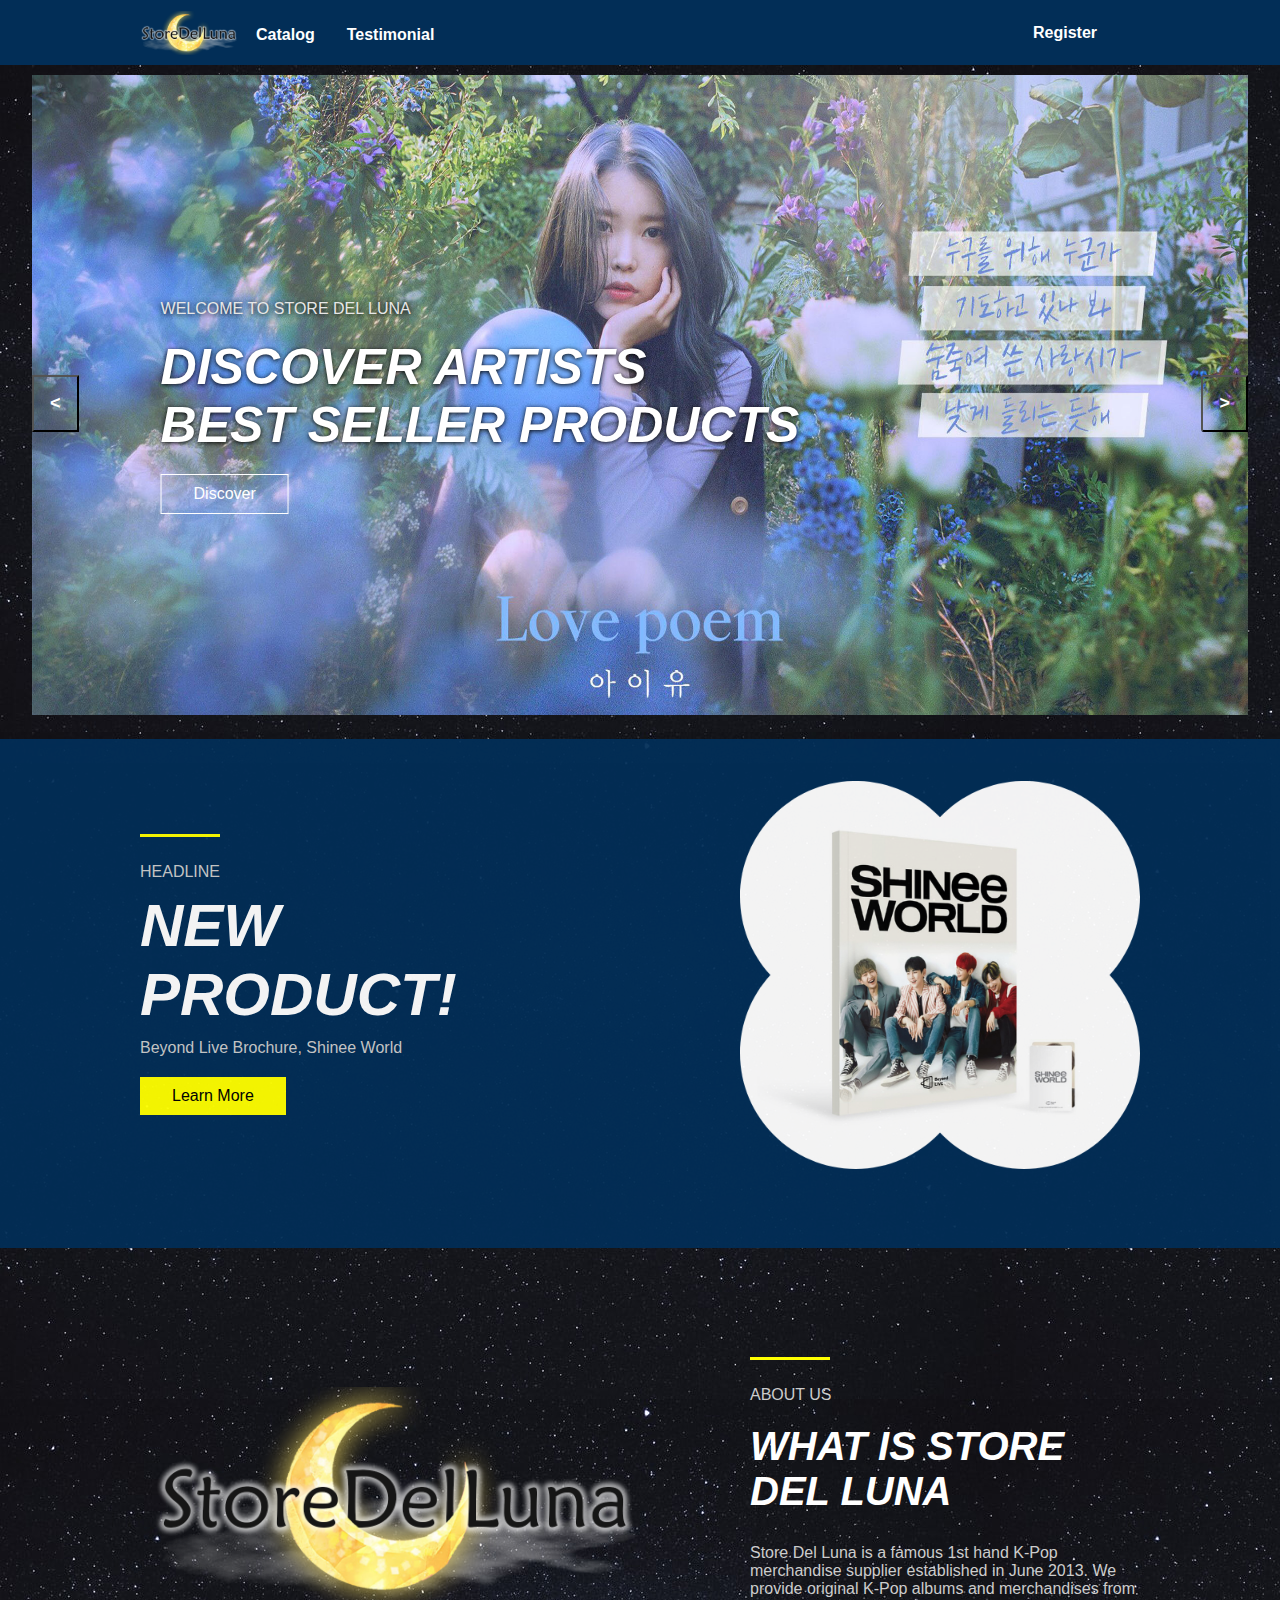
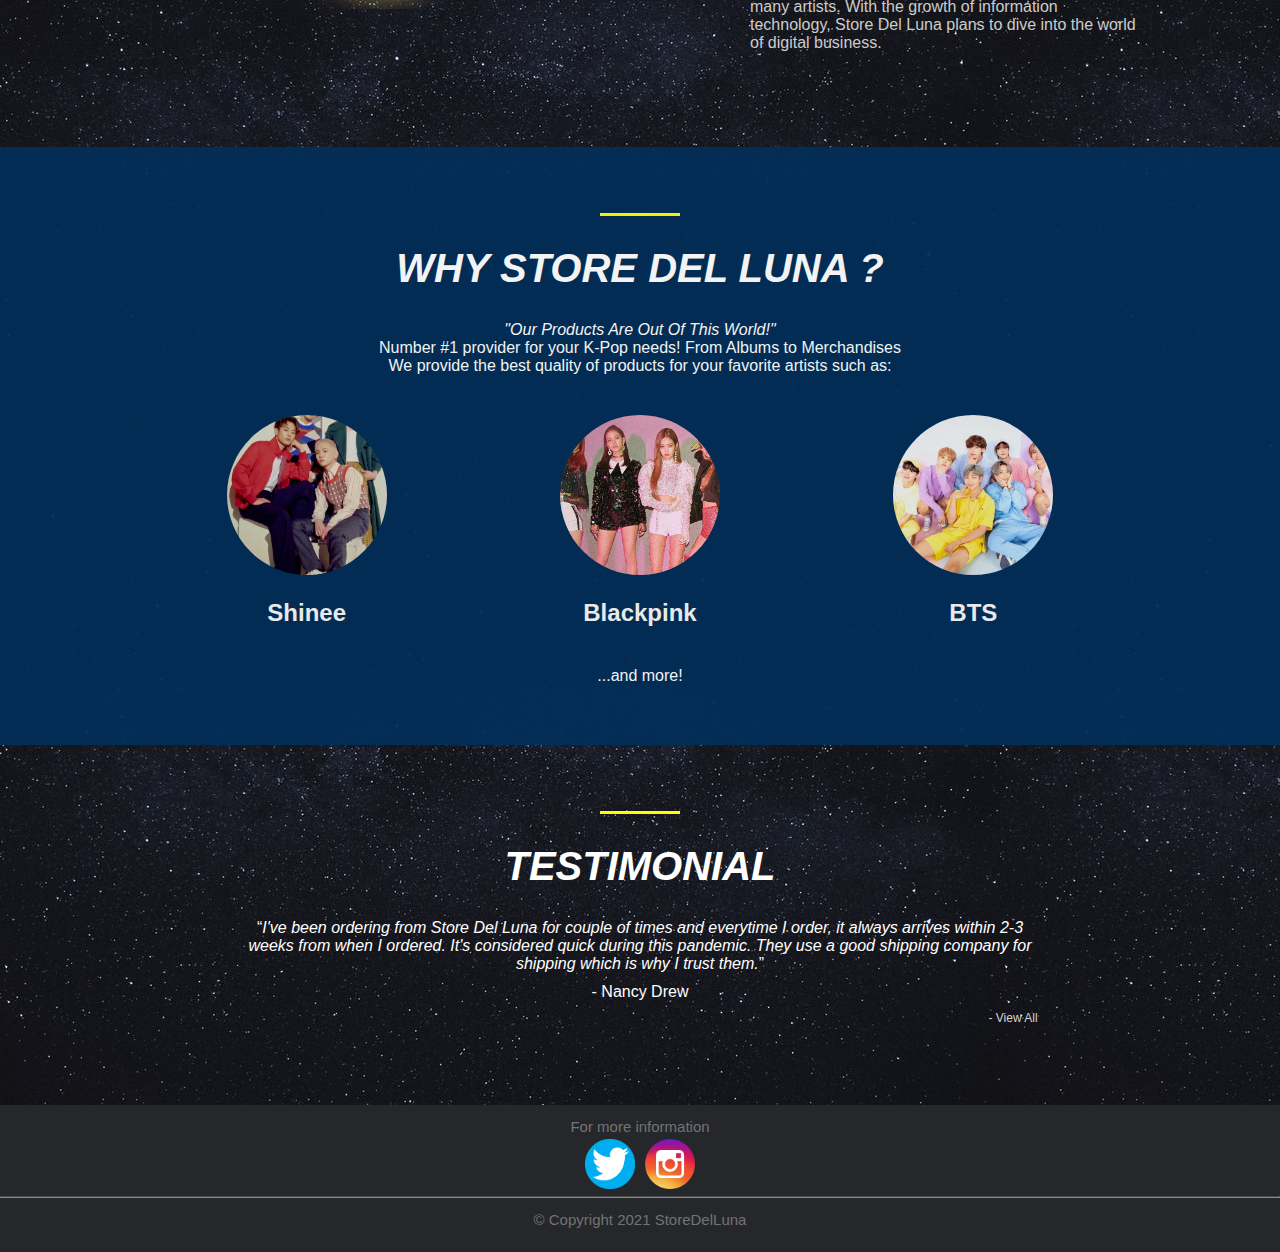
<file: index.html>
<!DOCTYPE html>
<html lang="en">

<head>
    <meta charset="UTF-8">
    <meta name="viewport" content="width=device-width, initial-scale=1.0">
    <title>StoreDelLuna</title>

    <link rel="stylesheet" href="styles/style.css">

    <link rel="icon" href="assets/store-del-luna-icon.png">

    <script src="scripts/jquery-3.6.0.min.js"></script>
</head>

<body>
    <section id="header">
        <div id="headnavbar" class="first-header">
            <div class="navbar">
                <a href="index.html">
                    <img src="assets/store-del-luna-logo.png" alt="">
                </a>
                <div class="dropdown-menu">
                    <p>Catalog</p>
                    <div class="dropdown-menu-content">
                        <a href="k-pop-catalog.html">
                            <p>K-Pop Album</p>
                        </a>
                        <a href="merchandise-catalog.html">
                            <p>Merchandise</p>
                        </a>
                    </div>
                </div>
                <a class="nav-link" href="testimonial.html">
                    <p>Testimonial</p>
                </a>
            </div>


            <div class="login-register show">
                <a href="register.html">
                    <p>Register</p>
                </a>
            </div>
        </div>

        <!-- Responsive -->
        <div class="dropdown-navbar first-header">
            <div class="dropdown-navbar-header">
                <a href="index.html">
                    <img src="assets/store-del-luna-logo.png" height="50px" width="300px" alt="">
                </a>
            </div>
            <div class="dropdown-area">
                <img src="assets/menu.png" alt="">
                <div class="dropdown-content">
                    <div class="dropdown-menu">
                        <p>Catalog</p>
                        <div class="dropdown-menu-content">
                            <a href="k-pop-catalog.html">
                                <p>K-Pop</p>
                            </a>
                            <a href="merchandise-catalog.html">
                                <p>Merchandise</p>
                            </a>
                            <a href="testimonial.html">
                                <p>Testimonial</p>
                            </a>
                            <a href="register.html">
                                <p>Register</p>
                            </a>
                        </div>
                    </div>
                    <a href="testimonial.html">
                        <p>Testimonial</p>
                    </a>
                    <a href="register.html">
                        <p>Register</p>
                    </a>
                </div>
            </div>

        </div>
    </section>

    <main id="index">

        <section id="headline">
            <div class="headline-content">
                <div id="slider-content">
                    <button id="left"><</button>
                        <div id="images">
                            <div><img src="assets/iu-album-banner.jpeg" alt=""></div>
                            <div><img src="assets/blackpink-banner.jpg" alt=""></div>
                            <div><img src="assets/bts-banner.jpg" alt=""></div>
                            <div><img src="assets/shinee-banner.jpg" alt=""></div>
                        </div>
                    <button id="right">></button>
                    <div class="headline-title">
                        <div class="headtext">
                            <p>WELCOME TO STORE DEL LUNA</p>
                        </div>
                        <div class="headtext">
                            <h1>DISCOVER ARTISTS <br> BEST SELLER PRODUCTS</h1>
                        </div>
                        <div class="headline-btn">
                            <a href="k-pop-catalog.html">
                                <button class="">Discover</button>
                            </a>
                        </div>
                    </div>
                </div>
            </div>
        </section>

        <section id="banner-header">
            <div class="first-header">
                <div class="header-text">
                    <div id="separator"></div>
                    <div class="headtext">
                        <p>HEADLINE</p>
                    </div>
                    <div class="headtext">
                        <h1>NEW <br> PRODUCT!</h1>
                    </div>
                    <div class="headtext">
                        <p>
                            Beyond Live Brochure, Shinee World
                        </p>
                    </div>
                    <div class="header-button">
                        <a class="headbutton" href="merchandise-catalog.html">
                            Learn More
                        </a>
                    </div>
                </div>
                <div class="header-product">
                    <img src="assets/shine-world.png" alt="">
                </div>
            </div>
        </section>

        <section id="aboutus">
            <div class="aboutus-content">
                <div class="aboutus-image-resp">
                    <img src="assets/store-del-luna-logo.png" alt="">
                </div>
                <div class="aboutus-image">
                    <img src="assets/store-del-luna-logo.png" alt="">
                </div>
                <div class="aboutus-title">
                    <div id="separator"></div>
                    <div class="headtext">
                        <p>ABOUT US</p>
                    </div>
                    <div class="headtext">
                        <h1>WHAT IS STORE DEL LUNA</h1>
                    </div>
                    <div class="headtext">
                        <p>
                            Store Del Luna is a famous 1st hand K-Pop merchandise supplier established in June 2013. We
                            provide original K-Pop albums and merchandises from many artists.
                            With the growth of information technology, Store Del Luna plans to dive into the world of
                            digital business.

                        </p>
                    </div>
                </div>

            </div>

        </section>

        <section id="why-us">
            <div class="why-us-content">
                <div class="why-us-title">
                    <div id="separator"></div>
                    <div class="headtext">
                        <h1>WHY STORE DEL LUNA ?</h1>
                    </div>
                    <div class="headtext">
                        <p>
                            <i>"Our Products Are Out Of This World!"</i> <br>
                            Number #1 provider for your K-Pop needs! From Albums to Merchandises <br>
                            We provide the best quality of products for your favorite artists such as:
                        </p>
                    </div>
                </div>
                <div class="top-artists">
                    <div class="artist-container">
                        <img src="assets/shinee.jpg" alt="">
                        <h2>Shinee</h2>
                    </div>
                    <div class="artist-container">
                        <img src="assets/blackpink.jpg" alt="">
                        <h2>Blackpink</h2>
                    </div>
                    <div class="artist-container">
                        <img src="assets/bts.jpeg" alt="">
                        <h2>BTS</h2>
                    </div>
                </div>
                <div id="why-us-bottom" class="headtext">
                    <p>...and more!</p>
                </div>    
            </div>
        </section>

        <section id="index-testimonial">
            <div class="why-us-content">
                <div class="why-us-title">
                    <div id="separator"></div>
                    <div class="headtext">
                        <h1>TESTIMONIAL</h1>
                    </div>
                    <div class="headtext">
                          <q><i>I've been ordering from Store Del Luna for couple of times and everytime I order, it always arrives within 2-3 weeks from when I ordered. It's considered quick during this pandemic. They use a good shipping company for shipping which is why I trust them.</i></q>
                          <p class="author">- Nancy Drew</p>
                    </div>
                    <div class="head-viewall">
                        <a class="view-all" href="testimonial.html">- View All</a>
                    </div>
                </div>
            </div>
        </section>

    </main>

    <footer class="footer">
        <p>For more information</p>
        <div class="contact">
            <div class="contact-col">
                <a href="https://twitter.com/">
                    <img class=" ctImg" src="assets/twitter.png" alt="">
                </a>
            </div>
            <div class="contact-col">
                <a href="https://www.instagram.com/">
                    <img class="ctImg" src="assets/instagram.png" alt="">
                </a>
            </div>
        </div>
        <hr>
        <div class="copyright">
            <p>© Copyright 2021 StoreDelLuna</p>
        </div>

    </footer>
    <script src="scripts/index.js"></script>
</body>

</html>
</file>
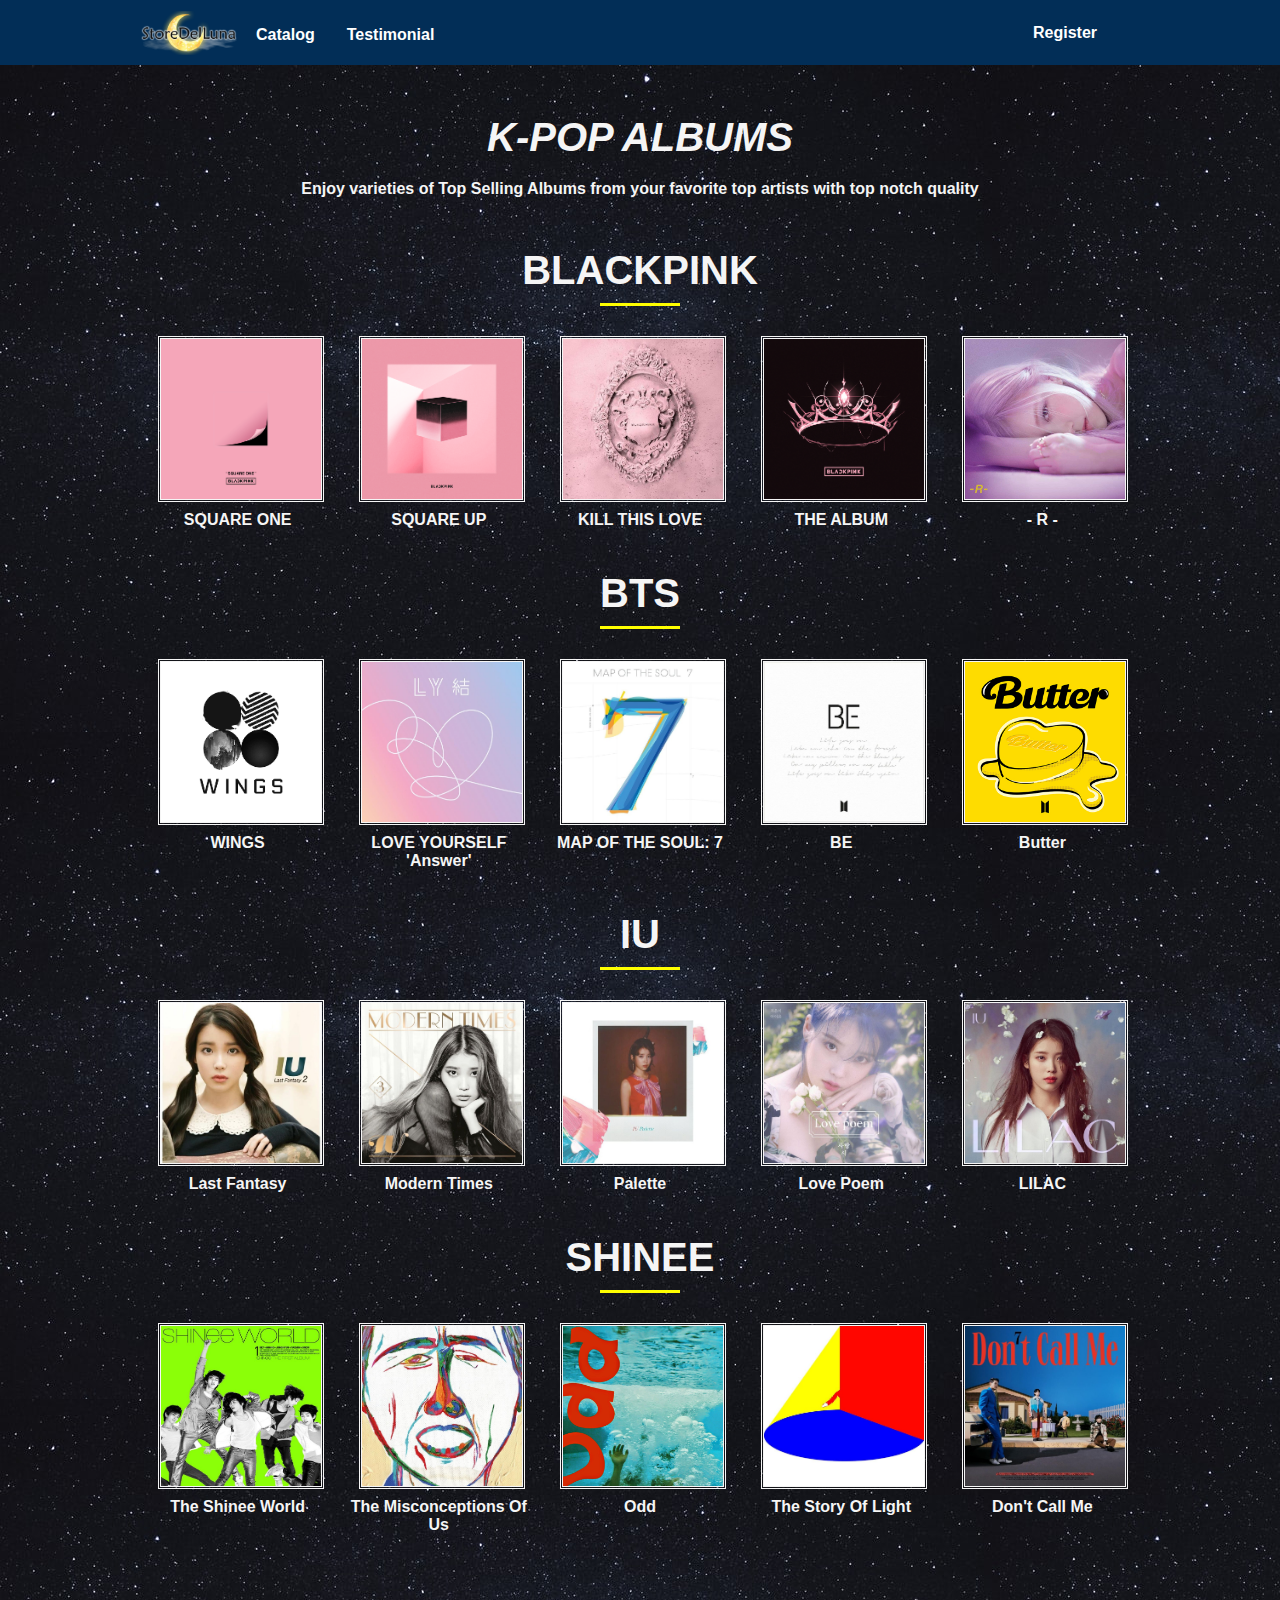
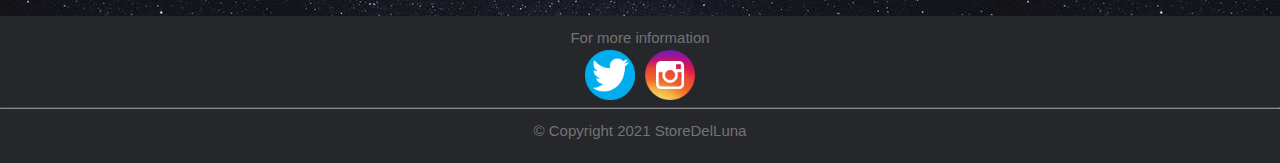
<file: k-pop-catalog.html>
<!DOCTYPE html>
<html lang="en">

<head>
    <meta charset="UTF-8">
    <meta name="viewport" content="width=device-width, initial-scale=1.0">
    <title>K-Pop Catalog</title>

    <link rel="stylesheet" href="styles/style.css">

    <link rel="icon" href="assets/store-del-luna-icon.png">

</head>

<body>
    <section id="header">
        <div class="first-header">
            <div class="navbar">
                <a href="index.html">
                    <img src="assets/store-del-luna-logo.png" alt="">
                </a>
                <div class="dropdown-menu">
                    <p>Catalog</p>
                    <div class="dropdown-menu-content">
                        <a href="k-pop-catalog.html">
                            <p>K-Pop Album</p>
                        </a>
                        <a href="merchandise-catalog.html">
                            <p>Merchandise</p>
                        </a>
                    </div>
                </div>
                <a class="nav-link" href="testimonial.html">
                    <p>Testimonial</p>
                </a>
            </div>


            <div class="login-register show">
                <a href="register.html">
                    <p>Register</p>
                </a>
            </div>
        </div>

        <!-- Responsive -->
        <div class="dropdown-navbar first-header">
            <div class="dropdown-navbar-header">
                <a href="index.html">
                    <img src="assets/store-del-luna-logo.png" height="50px" alt="">
                </a>
            </div>
            <div class="dropdown-area">
                <img src="assets/menu.png" alt="">
                <div class="dropdown-content">
                    <div class="dropdown-menu">
                        <p>Catalog</p>
                        <div class="dropdown-menu-content">
                            <a href="k-pop-catalog.html">
                                <p>K-Pop</p>
                            </a>
                            <a href="merchandise-catalog.html">
                                <p>Merchandise</p>
                            </a>
                            <a href="testimonial.html">
                                <p>Testimonial</p>
                            </a>
                            <a href="register.html">
                                <p>Register</p>
                            </a>
                        </div>
                    </div>
                    <a href="testimonial.html">
                        <p>Testimonial</p>
                    </a>
                    <a href="register.html">
                        <p>Register</p>
                    </a>
                </div>
            </div>

        </div>

    </section>

    <main id="kpop-album-catalog">
        <section id="catalog-header">
            <div class="headtext">
                <h1>K-POP ALBUMS</h1>
            </div>
            <div class="headtext">
                <p>Enjoy varieties of Top Selling Albums from your favorite top artists with top notch quality</p>
            </div>
        </section>

        <section id="catalog-items">
            <div id="artist-catalogues">

                <!--BLACKPINK-->
                <div class="headtext artist-header">
                    <h1>BLACKPINK</h1>
                    <div id="separator"></div>
                </div>
                <div id="product-container">
                    <div class="product-card">
                        <div class="product-img">
                            <img src="assets/albums/blackpink-square-one.png" alt="">
                        </div>
                        <div class="product-content">
                            <p>SQUARE ONE</p>
                        </div>
                    </div>
                    <div class="product-card">
                        <div class="product-img">
                            <img src="assets/albums/blackpink-square-up.png" alt="">
                        </div>
                        <div class="product-content">
                            <p>SQUARE UP</p>
                        </div>
                    </div>
                    <div class="product-card">
                        <div class="product-img">
                            <img src="assets/albums/blackpink-kill-this-love.jpg" alt="">
                        </div>
                        <div class="product-content">
                            <p>KILL THIS LOVE</p>
                        </div>
                    </div>
                    <div class="product-card">
                        <div class="product-img">
                            <img src="assets/albums/blackpink-the-album.png" alt="">
                        </div>
                        <div class="product-content">
                            <p>THE ALBUM</p>
                        </div>
                    </div>
                    <div class="product-card">
                        <div class="product-img">
                            <img src="assets/albums/blackpink-rose-r.jpg" alt="">
                        </div>
                        <div class="product-content">
                            <p>- R -</p>
                        </div>
                    </div>
                </div>

                <!--BTS-->
                <div class="headtext artist-header">
                    <h1>BTS</h1>
                    <div id="separator"></div>
                </div>
                <div id="product-container">
                    <div class="product-card">
                        <div class="product-img">
                            <img src="assets/albums/bts-wings.png" alt="">
                        </div>
                        <div class="product-content">
                            <p>WINGS</p>
                        </div>
                    </div>
                    <div class="product-card">
                        <div class="product-img">
                            <img src="assets/albums/bts-love-yourself.jpg" alt="">
                        </div>
                        <div class="product-content">
                            <p>LOVE YOURSELF 'Answer'</p>
                        </div>
                    </div>
                    <div class="product-card">
                        <div class="product-img">
                            <img src="assets/albums/bts-map-of-the-soul.jpg" alt="">
                        </div>
                        <div class="product-content">
                            <p>MAP OF THE SOUL: 7</p>
                        </div>
                    </div>
                    <div class="product-card">
                        <div class="product-img">
                            <img src="assets/albums/bts-be.jpg" alt="">
                        </div>
                        <div class="product-content">
                            <p>BE</p>
                        </div>
                    </div>
                    <div class="product-card">
                        <div class="product-img">
                            <img src="assets/albums/bts-butter.jpg" alt="">
                        </div>
                        <div class="product-content">
                            <p>Butter</p>
                        </div>
                    </div>
                </div>

                <!--IU-->
                <div class="headtext artist-header">
                    <h1>IU</h1>
                    <div id="separator"></div>
                </div>
                <div id="product-container">
                    <div class="product-card">
                        <div class="product-img">
                            <img src="assets/albums/iu-last-fantasy.jpg" alt="">
                        </div>
                        <div class="product-content">
                            <p>Last Fantasy</p>
                        </div>
                    </div>
                    <div class="product-card">
                        <div class="product-img">
                            <img src="assets/albums/iu-modern-times.jpg" alt="">
                        </div>
                        <div class="product-content">
                            <p>Modern Times</p>
                        </div>
                    </div>
                    <div class="product-card">
                        <div class="product-img">
                            <img src="assets/albums/iu-palette.jpg" alt="">
                        </div>
                        <div class="product-content">
                            <p>Palette</p>
                        </div>
                    </div>
                    <div class="product-card">
                        <div class="product-img">
                            <img src="assets/albums/iu-love-poem.jpg" alt="">
                        </div>
                        <div class="product-content">
                            <p>Love Poem</p>
                        </div>
                    </div>
                    <div class="product-card">
                        <div class="product-img">
                            <img src="assets/albums/iu-lilac.jpg" alt="">
                        </div>
                        <div class="product-content">
                            <p>LILAC</p>
                        </div>
                    </div>
                </div>

                <!-- SHINee-->
                <div class="headtext artist-header">
                    <h1>SHINEE</h1>
                    <div id="separator"></div>
                </div>
                <div id="product-container">
                    <div class="product-card">
                        <div class="product-img">
                            <img src="assets/albums/shinee-world.jpg" alt="">
                        </div>
                        <div class="product-content">
                            <p>The Shinee World</p>
                        </div>
                    </div>
                    <div class="product-card">
                        <div class="product-img">
                            <img src="assets/albums/shinee-misconceptions.jpg" alt="">
                        </div>
                        <div class="product-content">
                            <p>The Misconceptions Of Us</p>
                        </div>
                    </div>
                    <div class="product-card">
                        <div class="product-img">
                            <img src="assets/albums/shinee-odd.jpg" alt="">
                        </div>
                        <div class="product-content">
                            <p>Odd</p>
                        </div>
                    </div>
                    <div class="product-card">
                        <div class="product-img">
                            <img src="assets/albums/shinee-story-of-light.jpg" alt="">
                        </div>
                        <div class="product-content">
                            <p>The Story Of Light</p>
                        </div>
                    </div>
                    <div class="product-card">
                        <div class="product-img">
                            <img src="assets/albums/shinee-dont-call-me.jpg" alt="">
                        </div>
                        <div class="product-content">
                            <p>Don't Call Me</p>
                        </div>
                    </div>
                </div>
            </div>
        </section>
    </main>

    <footer class="footer">
        <p>For more information</p>
        <div class="contact">
            <div class="contact-col">
                <a href="https://twitter.com/">
                    <img class=" ctImg" src="assets/twitter.png" alt="">
                </a>
            </div>
            <div class="contact-col">
                <a href="https://www.instagram.com/">
                    <img class="ctImg" src="assets/instagram.png" alt="">
                </a>
            </div>
        </div>
        <hr>
        <div class="copyright">
            <p>© Copyright 2021 StoreDelLuna</p>
        </div>

    </footer>
</body>

</html>
</file>
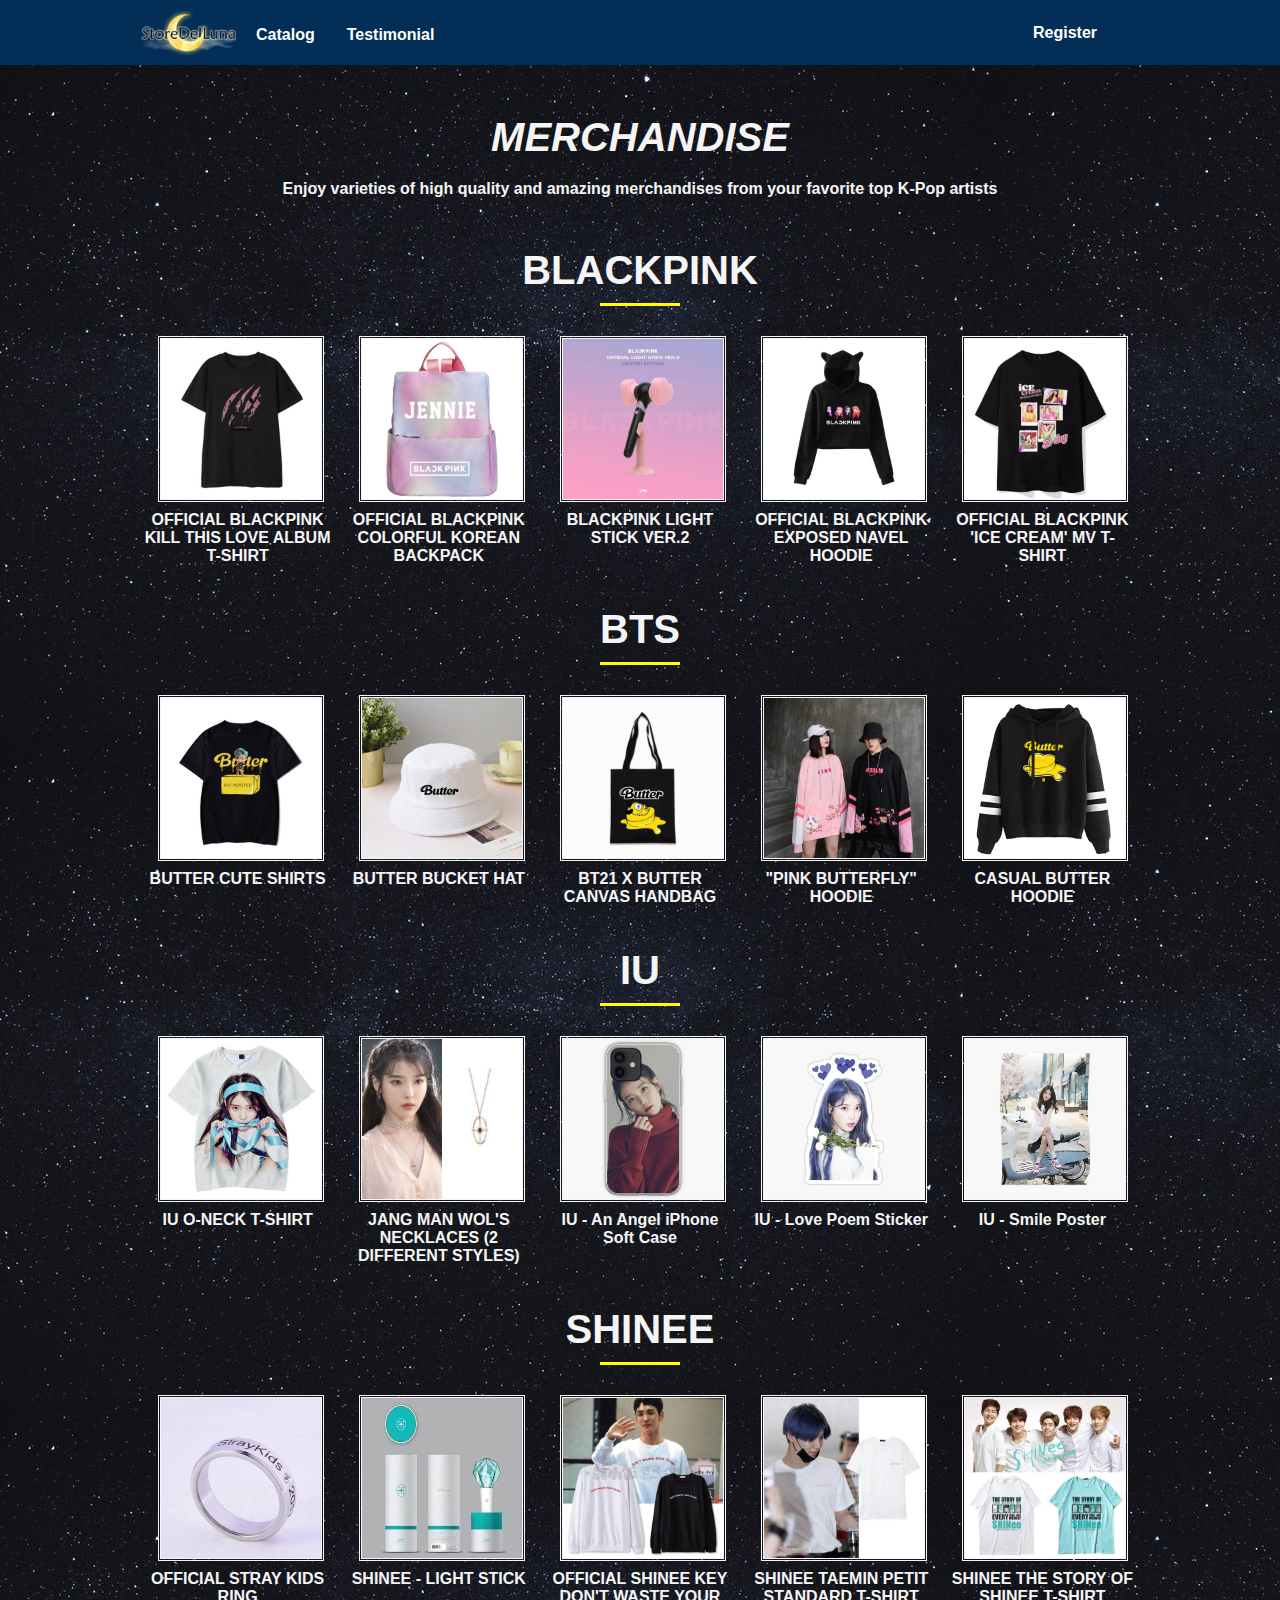
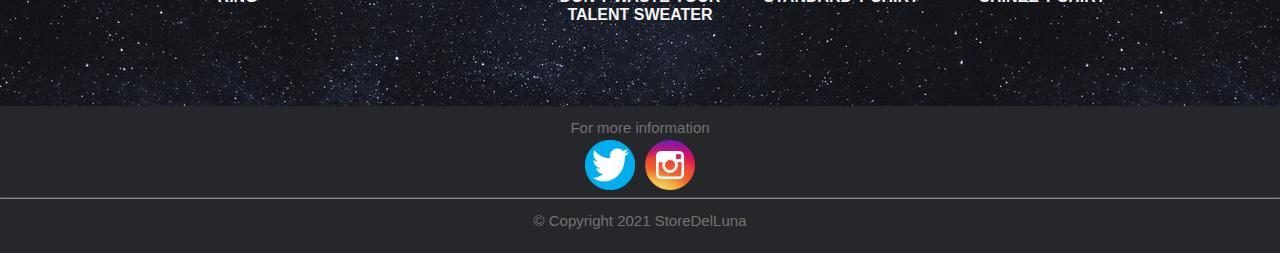
<file: merchandise-catalog.html>
<!DOCTYPE html>
<html lang="en">

<head>
    <meta charset="UTF-8">
    <meta name="viewport" content="width=device-width, initial-scale=1.0">
    <title>Merchandise Catalog</title>

    <link rel="stylesheet" href="styles/style.css">

    <link rel="icon" href="assets/store-del-luna-icon.png">

</head>

<body>
    <section id="header">
        <div class="first-header">
            <div class="navbar">
                <a href="index.html">
                    <img src="assets/store-del-luna-logo.png" alt="">
                </a>
                <div class="dropdown-menu">
                    <p>Catalog</p>
                    <div class="dropdown-menu-content">
                        <a href="k-pop-catalog.html">
                            <p>K-Pop Album</p>
                        </a>
                        <a href="merchandise-catalog.html">
                            <p>Merchandise</p>
                        </a>
                    </div>
                </div>
                <a class="nav-link" href="testimonial.html">
                    <p>Testimonial</p>
                </a>
            </div>


            <div class="login-register show">
                <a href="register.html">
                    <p>Register</p>
                </a>
            </div>
        </div>

        <!-- Responsive -->
        <div class="dropdown-navbar first-header">
            <div class="dropdown-navbar-header">
                <a href="index.html">
                    <img src="assets/store-del-luna-logo.png" height="50px" alt="">
                </a>
            </div>
            <div class="dropdown-area">
                <img src="assets/menu.png" alt="">
                <div class="dropdown-content">
                    <div class="dropdown-menu">
                        <p>Catalog</p>
                        <div class="dropdown-menu-content">
                            <a href="k-pop-catalog.html">
                                <p>K-Pop</p>
                            </a>
                            <a href="merchandise-catalog.html">
                                <p>Merchandise</p>
                            </a>
                            <a href="testimonial.html">
                                <p>Testimonial</p>
                            </a>
                            <a href="register.html">
                                <p>Register</p>
                            </a>
                        </div>
                    </div>
                    <a href="testimonial.html">
                        <p>Testimonial</p>
                    </a>
                    <a href="register.html">
                        <p>Register</p>
                    </a>
                </div>
            </div>

        </div>

    </section>

    <main>
        <section id="catalog-header">
            <div class="headtext">
                <h1>MERCHANDISE</h1>
            </div>
            <div class="headtext">
                <p>Enjoy varieties of high quality and amazing merchandises from your favorite top K-Pop artists</p>
            </div>
        </section>

        <section id="catalog-items">
            <div id="artist-catalogues">

                <!--BLACKPINK-->
                <div class="headtext artist-header">
                    <h1>BLACKPINK</h1>
                    <div id="separator"></div>
                </div>
                <div id="product-container">
                    <div class="product-card">
                        <div class="product-img">
                            <img src="assets/merchandise/bp_shirt.jpg" alt="">
                        </div>
                        <div class="product-content">
                            <p>OFFICIAL BLACKPINK KILL THIS LOVE ALBUM T-SHIRT</p>
                        </div>
                    </div>
                    <div class="product-card">
                        <div class="product-img">
                            <img src="assets/merchandise/bp_jennie_bag.jpg" alt="">
                        </div>
                        <div class="product-content">
                            <p>OFFICIAL BLACKPINK COLORFUL KOREAN BACKPACK</p>
                        </div>
                    </div>
                    <div class="product-card">
                        <div class="product-img">
                            <img src="assets/merchandise/bp_lightstick.jpg" alt="">
                        </div>
                        <div class="product-content">
                            <p>BLACKPINK LIGHT STICK VER.2</p>
                        </div>
                    </div>
                    <div class="product-card">
                        <div class="product-img">
                            <img src="assets/merchandise/bp_hoodie.jpg" alt="">
                        </div>
                        <div class="product-content">
                            <p>OFFICIAL BLACKPINK EXPOSED NAVEL HOODIE</p>
                        </div>
                    </div>
                    <div class="product-card">
                        <div class="product-img">
                            <img src="assets/merchandise/bp_ice_cream_shirt.jpg" alt="">
                        </div>
                        <div class="product-content">
                            <p>OFFICIAL BLACKPINK 'ICE CREAM' MV T-SHIRT</p>
                        </div>
                    </div>
                </div>

                <!--BTS-->
                <div class="headtext artist-header">
                    <h1>BTS</h1>
                    <div id="separator"></div>
                </div>
                <div id="product-container">
                    <div class="product-card">
                        <div class="product-img">
                            <img src="assets/merchandise//bts_shirt.jpg" alt="">
                        </div>
                        <div class="product-content">
                            <p>BUTTER CUTE SHIRTS</p>
                        </div>
                    </div>
                    <div class="product-card">
                        <div class="product-img">
                            <img src="assets/merchandise/bts_hat.jpg" alt="">
                        </div>
                        <div class="product-content">
                            <p>BUTTER BUCKET HAT</p>
                        </div>
                    </div>
                    <div class="product-card">
                        <div class="product-img">
                            <img src="assets/merchandise/bts_handbag.jpg" alt="">
                        </div>
                        <div class="product-content">
                            <p>BT21 X BUTTER CANVAS HANDBAG</p>
                        </div>
                    </div>
                    <div class="product-card">
                        <div class="product-img">
                            <img src="assets/merchandise/bts_fly_hoodie.jpg" alt="">
                        </div>
                        <div class="product-content">
                            <p>"PINK BUTTERFLY" HOODIE</p>
                        </div>
                    </div>
                    <div class="product-card">
                        <div class="product-img">
                            <img src="assets/merchandise/bts_hoodie.png" alt="">
                        </div>
                        <div class="product-content">
                            <p>CASUAL BUTTER HOODIE</p>
                        </div>
                    </div>
                </div>

                <!--IU-->
                <div class="headtext artist-header">
                    <h1>IU</h1>
                    <div id="separator"></div>
                </div>
                <div id="product-container">
                    <div class="product-card">
                        <div class="product-img">
                            <img src="assets/merchandise/iu_shirt.jpg" alt="">
                        </div>
                        <div class="product-content">
                            <p>IU O-NECK T-SHIRT</p>
                        </div>
                    </div>
                    <div class="product-card">
                        <div class="product-img">
                            <img src="assets/merchandise/iu_necklaces.jpg" alt="">
                        </div>
                        <div class="product-content">
                            <p>JANG MAN WOL'S NECKLACES (2 DIFFERENT STYLES)</p>
                        </div>
                    </div>
                    <div class="product-card">
                        <div class="product-img">
                            <img src="assets/merchandise/iu_phone_case.jpg" alt="">
                        </div>
                        <div class="product-content">
                            <p>IU - An Angel iPhone Soft Case</p>
                        </div>
                    </div>
                    <div class="product-card">
                        <div class="product-img">
                            <img src="assets/merchandise/iu_love_poem_sticker.jpg" alt="">
                        </div>
                        <div class="product-content">
                            <p>IU - Love Poem Sticker</p>
                        </div>
                    </div>
                    <div class="product-card">
                        <div class="product-img">
                            <img src="assets/merchandise/iu_smile_poster.jpg" alt="">
                        </div>
                        <div class="product-content">
                            <p>IU - Smile Poster</p>
                        </div>
                    </div>
                </div>

                <!-- SHINee-->
                <div class="headtext artist-header">
                    <h1>SHINEE</h1>
                    <div id="separator"></div>
                </div>
                <div id="product-container">
                    <div class="product-card">
                        <div class="product-img">
                            <img src="assets/merchandise/shinee_ring.jpg" alt=""">
                        </div>
                        <div class=" product-content">
                            <p>OFFICIAL STRAY KIDS RING</p>
                        </div>
                    </div>
                    <div class="product-card">
                        <div class="product-img">
                            <img src="assets/merchandise/shinee_lightstick.jpg" alt="">
                        </div>
                        <div class="product-content">
                            <p> SHINEE - LIGHT STICK</p>
                        </div>
                    </div>
                    <div class="product-card">
                        <div class="product-img">
                            <img src="assets/merchandise/shinee_sweater.jpg" alt="">
                        </div>
                        <div class="product-content">
                            <p>OFFICIAL SHINEE KEY DON'T WASTE YOUR TALENT SWEATER</p>
                        </div>
                    </div>
                    <div class="product-card">
                        <div class="product-img">
                            <img src="assets/merchandise/shine_shirt.jpg" alt="">
                        </div>
                        <div class="product-content">
                            <p>SHINEE TAEMIN PETIT STANDARD T-SHIRT</p>
                        </div>
                    </div>
                    <div class="product-card">
                        <div class="product-img">
                            <img src="assets/merchandise/shinee_story_shirt.jpg" alt="">
                        </div>
                        <div class="product-content">
                            <p>SHINEE THE STORY OF SHINEE T-SHIRT</p>
                        </div>
                    </div>
                </div>

            </div>
        </section>
    </main>

    <footer class="footer">
        <p>For more information</p>
        <div class="contact">
            <div class="contact-col">
                <a href="https://twitter.com/">
                    <img class=" ctImg" src="assets/twitter.png" alt="">
                </a>
            </div>
            <div class="contact-col">
                <a href="https://www.instagram.com/">
                    <img class="ctImg" src="assets/instagram.png" alt="">
                </a>
            </div>
        </div>
        <hr>
        <div class="copyright">
            <p>© Copyright 2021 StoreDelLuna</p>
        </div>

    </footer>
</body>

</html>
</file>
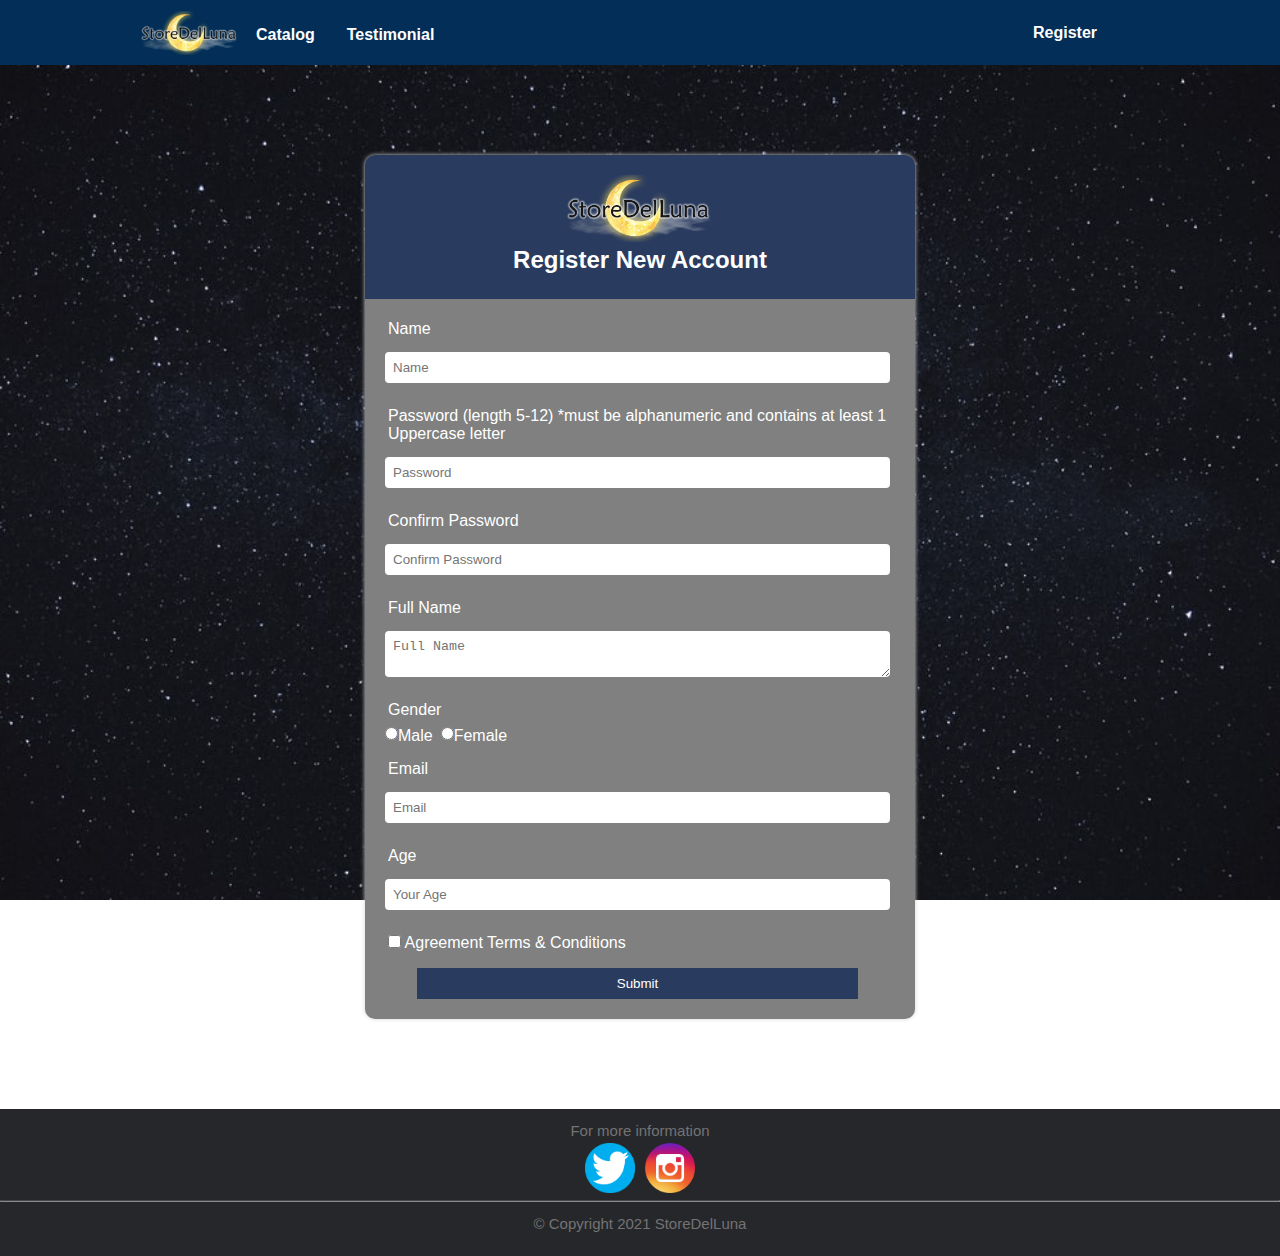
<file: register.html>
<!DOCTYPE html>
<html lang="en">

<head>
    <meta charset="UTF-8">
    <meta name="viewport" content="width=device-width, initial-scale=1.0">
    <title>Register</title>

    <link rel="stylesheet" href="styles/style.css">

    <link rel="icon" href="assets/store-del-luna-icon.png">

</head>

<body>
    <section id="header">
        <div class="first-header">
            <div class="navbar">
                <a href="index.html">
                    <img src="assets/store-del-luna-logo.png" alt="">
                </a>
                <div class="dropdown-menu">
                    <p>Catalog</p>
                    <div class="dropdown-menu-content">
                        <a href="k-pop-catalog.html">
                            <p>K-Pop Album</p>
                        </a>
                        <a href="merchandise-catalog.html">
                            <p>Merchandise</p>
                        </a>
                    </div>
                </div>
                <a class="nav-link" href="testimonial.html">
                    <p>Testimonial</p>
                </a>
            </div>


            <div class="login-register show">
                <a href="register.html">
                    <p>Register</p>
                </a>
            </div>
        </div>

        <!-- Responsive -->
        <div class="dropdown-navbar first-header">
            <div class="dropdown-navbar-header">
                <a href="index.html">
                    <img src="assets/store-del-luna-logo.png" height="50px" alt="">
                </a>
            </div>
            <div class="dropdown-area">
                <img src="assets/menu.png" alt="">
                <div class="dropdown-content">
                    <div class="dropdown-menu">
                        <p>Catalog</p>
                        <div class="dropdown-menu-content">
                            <a href="k-pop-catalog.html">
                                <p>K-Pop</p>
                            </a>
                            <a href="merchandise-catalog.html">
                                <p>Merchandise</p>
                            </a>
                            <a href="testimonial.html">
                                <p>Testimonial</p>
                            </a>
                            <a href="register.html">
                                <p>Register</p>
                            </a>
                        </div>
                    </div>
                    <a href="testimonial.html">
                        <p>Testimonial</p>
                    </a>
                    <a href="register.html">
                        <p>Register</p>
                    </a>
                </div>
            </div>

        </div>

    </section>

    <main id="reg-section">
        <div class="reg-content">
            <div class="title">
                <img src="assets/store-del-luna-logo.png" alt="">
                <h2>Register New Account</h2>
            </div>

            <div class="reg-form">
                <form action="" method="post" onsubmit="validate(event)">
                    <div class="reg">
                        <div id="form-response" class="column-reg">

                        </div>
                    </div>
                    <div class="reg">
                        <div class="form-label column-reg">
                            <label for="username">Name </label>
                        </div>
                        <div class="column-reg">
                            <input type="text" name="username" id="username" placeholder="Name">
                        </div>
                    </div>
                    <div class="reg">
                        <div class="form-label column-reg">
                            <label for="password">Password (length 5-12) *must be alphanumeric and contains at least 1 Uppercase letter </label>
                        </div>
                        <div class="column-reg">
                            <input type="password" name="password" id="password" placeholder="Password">
                        </div>
                    </div>
                    <div class="reg">
                        <div class="form-label column-reg">
                            <label for="confirmPassword">Confirm Password </label>
                        </div>
                        <div class="column-reg">
                            <input type="password" name="confirmPassword" id="confirmPassword"
                                placeholder="Confirm Password">
                        </div>
                    </div>

                    <div class="reg">
                        <div class="form-label column-reg">
                            <label for="fullName">Full Name </label>
                        </div>
                        <div class="column-reg">
                            <textarea name="fullName" id="fullName" rows="2" placeholder="Full Name"></textarea>
                        </div>
                    </div>

                    <div class="reg">
                        <div class="form-label column-reg">
                            <label for="gender">Gender </label>
                        </div>
                        <div class="column-reg">
                            <input type="radio" name="gender" id="male" value="male"><label for="male">Male</label>
                            <input type="radio" name="gender" id="female" value="female"><label
                                for="female">Female</label>
                        </div>
                    </div>

                    <div class="reg">
                        <div class="form-label column-reg">
                            <label for="email">Email </label>
                        </div>
                        <div class="column-reg">
                            <input type="email" name="email" id="email" placeholder="Email">
                        </div>
                    </div>

                    <div class="reg">
                        <div class="form-label column-reg">
                            <label for="age">Age </label>
                        </div>
                        <div class="column-reg">
                            <input type="number" name="age" id="age" placeholder="Your Age">
                        </div>
                    </div>
                    <div class="reg">
                        <div class="form-label column-reg">
                            <p> <input type="checkbox" name="terms" id="terms"> Agreement Terms & Conditions</p>

                        </div>
                    </div>

                    <div class="reg-submit">
                        <div class="column-reg">
                            <button id="btnSubmit" type="submit">Submit</button>

                        </div>
                    </div>
                </form>
            </div>

        </div>

    </main>

    <footer class="footer">
        <p>For more information</p>
        <div class="contact">
            <div class="contact-col">
                <a href="https://twitter.com/">
                    <img class=" ctImg" src="assets/twitter.png" alt="">
                </a>
            </div>
            <div class="contact-col">
                <a href="https://www.instagram.com/">
                    <img class="ctImg" src="assets/instagram.png" alt="">
                </a>
            </div>
        </div>
        <hr>
        <div class="copyright">
            <p>© Copyright 2021 StoreDelLuna</p>
        </div>

    </footer>

    <script src="scripts/register.js"></script>
</body>

</html>
</file>
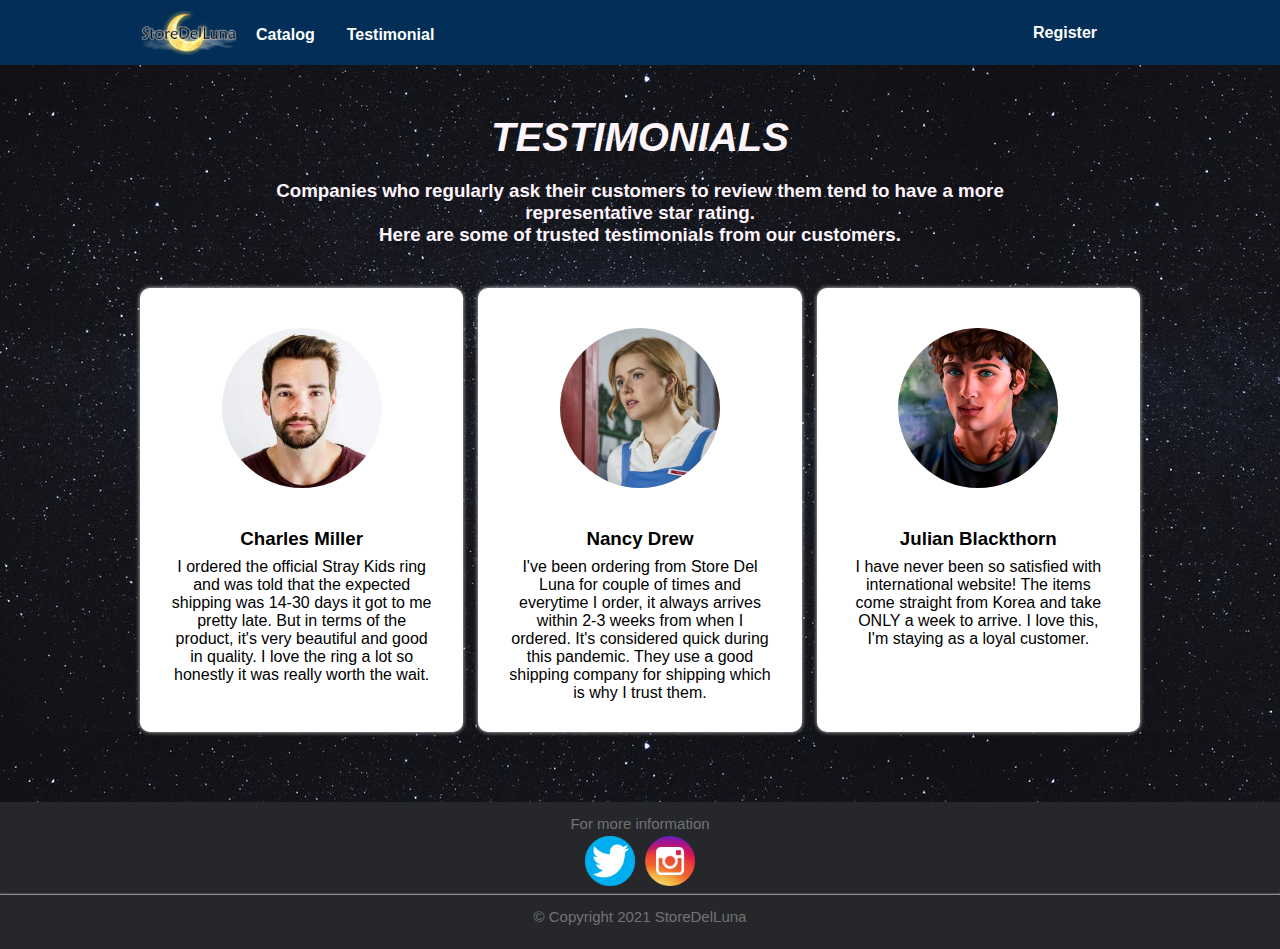
<file: testimonial.html>
<!DOCTYPE html>
<html lang="en">

<head>
    <meta charset="UTF-8">
    <meta name="viewport" content="width=device-width, initial-scale=1.0">
    <title>Testimonial</title>

    <link rel="stylesheet" href="styles/style.css">

    <link rel="icon" href="assets/store-del-luna-icon.png">

</head>

<body>
    <section id="header">
        <div id="headnavbar" class="first-header">
            <div class="navbar">
                <a href="index.html">
                    <img src="assets/store-del-luna-logo.png" alt="">
                </a>
                <div class="dropdown-menu">
                    <p>Catalog</p>
                    <div class="dropdown-menu-content">
                        <a href="k-pop-catalog.html">
                            <p>K-Pop</p>
                        </a>
                        <a href="merchandise-catalog.html">
                            <p>Merchandise</p>
                        </a>
                    </div>
                </div>
                <a class="nav-link" href="testimonial.html">
                    <p>Testimonial</p>
                </a>
            </div>


            <div class="login-register show">
                <a href="register.html">
                    <p>Register</p>
                </a>
            </div>
        </div>

        <!-- Responsive -->
        <div class="dropdown-navbar first-header">
            <div class="dropdown-navbar-header">
                <a href="index.html">
                    <img src="assets/store-del-luna-logo.png" height="50px" alt="">
                </a>
            </div>
            <div class="dropdown-area">
                <img src="assets/menu.png" alt="">
                <div class="dropdown-content">
                    <div class="dropdown-menu">
                        <p>Catalog</p>
                        <div class="dropdown-menu-content">
                            <a href="k-pop-catalog.html">
                                <p>K-Pop Album</p>
                            </a>
                            <a href="merchandise-catalog.html">
                                <p>Merchandise</p>
                            </a>
                            <a href="testimonial.html">
                                <p>Testimonial</p>
                            </a>
                            <a href="register.html">
                                <p>Register</p>
                            </a>
                        </div>
                    </div>
                    <a href="testimonial.html">
                        <p>Testimonial</p>
                    </a>
                    <a href="register.html">
                        <p>Register</p>
                    </a>
                </div>
            </div>

        </div>

    </section>

    <main id="testimonial">
        <section id="testimonial-header" class="container">
            <div class="testimonial-title">
                <h1>TESTIMONIALS</h1>
            </div>
            <div class="testimonial-title-desc">
                <h3 class="test-desc">Companies who regularly ask their customers to review them tend to have a more
                    representative star rating. <br> Here are some of trusted testimonials from our customers.</h3>
            </div>
        </section>


        <section id="testimonial-container">
            <div class="testimonial-card">
                <div class="testimonial-img">
                    <img src="assets/man_testimonial.jpg" alt="">
                </div>

                <div class="testimonial-content">
                    <h3>Charles Miller</h3>
                    <p class="text-desc">I ordered the official Stray Kids ring and was told that the
                        expected shipping
                        was 14-30 days it got to me pretty late. But in terms of the product, it's very
                        beautiful and
                        good in quality. I love the ring a lot so honestly it was really worth the wait.</p>
                </div>
            </div>

            <div class="testimonial-card">
                <div class="testimonial-img">
                    <img src="assets/nancy_drew.jpg"  alt="">
                </div>

                <div class="testimonial-content">
                    <h3>Nancy Drew</h3>
                    <p class="text-desc">I've been ordering from Store Del Luna for couple of times and
                        everytime I order, it always arrives within 2-3 weeks from when I ordered. It's considered quick
                        during this pandemic. They use a good shipping company for shipping which is why I trust them.
                    </p>
                </div>
            </div>




            <div class="testimonial-card">
                <div class="testimonial-img">
                    <img src="assets/julian_blackthorn.jpg" alt="">
                </div>

                <div class="testimonial-content">
                    <h3>Julian Blackthorn</h3>
                    <p class="text-desc">I have never been so satisfied with international website! The items come
                        straight from Korea and take ONLY a week to arrive. I love this, I'm staying as a loyal
                        customer.
                    </p>
                </div>
            </div>
        </section>
    </main>

    <footer class="footer">
        <p>For more information</p>
        <div class="contact">
            <div class="contact-col">
                <a href="https://twitter.com/">
                    <img class=" ctImg" src="assets/twitter.png" alt="">
                </a>
            </div>
            <div class="contact-col">
                <a href="https://www.instagram.com/">
                    <img class="ctImg" src="assets/instagram.png" alt="">
                </a>
            </div>
        </div>
        <hr>
        <div class="copyright">
            <p>© Copyright 2021 StoreDelLuna</p>
        </div>

    </footer>
</body>

</html>
</file>
<file: styles/style.css>
* {
    margin: 0;
    padding: 0;
}

a {
    text-decoration: none;
    color: inherit;
}

body {
    display: block;
    font-family: 'Roboto',
        sans-serif;
}

main {
    background: url('../assets/background.jpg');
    background-size: auto;
}

.container {
    max-width: 1000px;
    margin: auto;
}

#separator {
    width: 80px;
    height: 3px;
    background-color: yellow;
    margin-bottom: 1rem !important;
}


/* Navbar - Header  */

#header {
    width: 100%;
    box-shadow: 0px 4px 8px lightgrey;
    background-color: #022e57;
    color: white;
    font-weight: bold;
}

.first-header {
    max-width: 1000px;
    margin: auto;
    display: flex;
    justify-content: space-between;
    padding: 5px;
}

.first-header img {
    width: 100px;
    margin-top: 5px;
}

.login-register {
    width: 150px;
    display: flex;
    justify-content: space-around;
    align-items: center;
}


.navbar {
    display: flex;
    justify-content: space-around;
    align-items: center;
    max-width: 1000px;
}

.navbar p {
    padding: 16px;
    cursor: pointer;
}

.login-register p {
    padding: 16px;
    cursor: pointer;
}


.navbar p:hover {
    background-color: rgb(70, 43, 138);
}

.login-register p:hover {
    background-color: rgb(70, 43, 138);
}

.dropdown-menu {
    padding-top: 5px;
    position: relative;
    display: inline-block;
}

.nav-link {
    padding-top: 5px;
}

.dropdown-menu-content {
    display: none;
    position: absolute;
    box-shadow: 0px 4px 8px lightgray;
    z-index: 1;
}

.dropdown-menu:hover .dropdown-menu-content {
    display: block;
}

.dropdown-menu-content p {
    min-width: 160px;
    background-color: #022e57;
}

.dropdown-navbar {
    max-width: 1000px;
    margin: auto;
    position: relative;
    display: none;
}

.dropdown-navbar img {
    width: 50px;
}

.dropdown-content {
    position: absolute;
    display: none;
    box-shadow: 0px 4px 8px lightgrey;
}

.dropdown-content p {
    padding: 16px;
    cursor: pointer;
    background-color: #022e57;
    min-width: 160px;
}

.dropdown-content p:hover {
    background-color: rgb(70, 43, 138);
}

.dropdown-area:hover .dropdown-content {
    display: block;
}

.sticky {
    position: fixed;
    top: 0;
    width: 100%;
    z-index: 1;
}

/* Index  */

#headline {
    display: grid;
    place-content: center;
    /*background-color: #022e57;*/
    padding-top: 10px;
    padding-right: 0px;
    padding-left: 0px;
    margin-bottom: 20px;
}

#slider-content {
    margin-top: 10px;
    /* max-width: 1000px; */
    position: relative;
    margin: auto;
    width: 95vw;
}

#slider-content #images {
    display: flex;
    overflow: hidden;
}

#slider-content img {
    width: 95vw;
    height: 40em;
    object-fit: fill;
}

.headline-title {
    padding-top: 10px;
    color: white;
    text-align: left;
    position: absolute;
    top: 50%;
    left: 35vw;
    transform: translate(-50%, -50%);
}

.headline-btn {
    padding-left: 10px;
}

.headline-btn button {
    background: none;
    border: 1px solid white;
    color: white;
    padding: 10px 32px;
    text-align: center;
    text-decoration: none;
    display: inline-block;
    font-size: 16px;
    cursor: pointer;
}


#headline #separator {
    margin: right !important;
}

.headline-title .headtext {
    padding: 10px;
}

.header-text .headtext p,
.aboutus-title .headtext p {
    color: #ccc !important;
}

.headline-title .headtext p {
    color: rgb(231, 231, 231);
}

.headline-title .headtext {
    text-shadow: 0px 1px 5px black;
}

.headline-title h1 {
    font-size: 50px;
    font-style: italic;
    padding-bottom: 10px;
}

#left,
#right {
    cursor: pointer;
    position: absolute;
    top: 50%;
    width: auto;
    padding: 16px;
    margin-top: -22px;
    color: white;
    font-weight: bold;
    font-size: 18px;
    transition: 0.6s ease;
    border-radius: 0 1px 1px 0;
    user-select: none;
    background-color: inherit;
}

#right {
    right: 0;
    border-radius: 3px 0 0 3px;
}

#left:hover,
#right:hover,
.headline-btn button:hover {
    background-color: rgba(0, 0, 0, 0.8);
}

#banner-header {
    background-color: #022e57;
    opacity: 0.95;
}

.header-text {
    padding-top: 90px;
    color: white;
}

.header-text h1 {
    font-size: 60px;
    font-style: italic;
}

.header-product {
    padding-top: 20px;
    text-align: right;
}

.header-product img {
    width: 80%;
    padding-bottom: 70px;
}

.header-button {
    padding-top: 20px;
}

.headtext {
    padding-top: 10px;
}

.headbutton {
    background-color: yellow;
    border: none;
    color: black;
    padding: 10px 32px;
    text-align: center;
    text-decoration: none;
    display: inline-block;
    font-size: 16px;
}

.headbutton:hover {
    background-color: #005a8d;
}


#aboutus {
    /*background-color: #005a8d;*/
    padding-top: 4rem;
    padding-bottom: 80px;
}

.aboutus-title {
    padding-top: 40px;
    padding-left: 100px;
    color: white;
}

.aboutus-content {
    max-width: 1000px;
    margin: auto;
    display: flex;
    justify-content: space-between;
    padding: 5px;
}

.aboutus-title .headtext {
    padding-top: 10px;
    padding-bottom: 10px;
}

.aboutus-title h1 {
    font-size: 40px;
    font-style: italic;
    padding-bottom: 10px;
}

.aboutus-image {
    text-align: right;
    padding-top: 70px;
    margin-left: 10px;
}

.aboutus-image img {
    width: 500px;
}

.aboutus-image-resp {
    text-align: right;
    padding-top: 10px;
    display: none;
}

.aboutus-image-resp img {
    width: 270px;
}


#why-us {
    margin: auto;
    background-color: #022e57;
    position: relative;
    padding-top: 1rem;
    padding-bottom: 60px;
    opacity: 0.95;
}

.why-us-title {
    margin: auto;
    text-align: center;
    padding-top: 10px;
    color: white;
}

.why-us-content {
    max-width: 1000px;
    margin: auto;
    padding-top: 40px;
    text-align: center;
    color: white;
}

.why-us-title #separator {
    margin: auto !important;
}

.why-us-title .headtext {
    padding-top: 10px;
    padding-bottom: 10px;
}

.why-us-title h1 {
    padding-top: 20px;
    font-size: 40px;
    font-style: italic;
    padding-bottom: 10px;
}

.top-artists {
    display: flex;
    align-items: center;
    justify-content: space-around;
    padding-top: 20px;
}

.top-artists img {
    border-radius: 50%;
    width: 10rem;
    height: 10rem;
    object-fit: cover;
    transition: ease-in-out .3s;
    margin-top: 10px;
    margin-bottom: 20px;
}

.artist-container h2 {
    transition: ease-in-out .3s;
}

.top-artists img:hover,
.artist-container h2:hover {
    transform: scale(1.2);
}

.artist-container {
    text-align: center;
    font-weight: bold;
    color: whitesmoke;
}

#why-us-bottom{
    margin-top: 30px;
}

#index-testimonial {
    margin: auto;
    /*background-color: #005a8d;*/
    padding-top: 1rem;
    padding-bottom: 80px;
}

#index-testimonial .headtext {
    padding-left: 8vw;
    padding-right: 8vw;
}

#index-testimonial .author {
    padding-top: 10px;
}

.head-viewall {
    font-size: 12px;
    text-align: right;
    color: lightgray;
    padding-right: 8vw;
}

.head-viewall a:hover {
    color: gray;
}

/* Register  */

#reg-section {
    padding: 10vh;
    background-repeat: no-repeat;
    background-size: 100% 100%;
    background-attachment: fixed;
}

.title {
    text-align: center;
    background-color: #293B5F;
    padding-bottom: 25px;
    border-top-right-radius: 10px;
    border-top-left-radius: 10px;
    padding-left: 20px;
    padding-right: 20px;
}

.title img {
    padding-top: 20px;
    width: 150px;
}

.reg-content {
    background-color: grey;
    color: white;
    border-radius: 5px;
    box-sizing: border-box;
    margin-right: 25%;
    margin-left: 25%;
    box-shadow: 0 0 4px lightgray;
    border-radius: 10px;
}

.reg-form {
    padding: 5px 20px 20px 20px;
}

.reg-content input[type=text],
input[type=number],
input[type=password],
input[type=email],
textarea {
    width: 100%;
    padding: 8px 200px 8px 8px;
    border: 0px solid #ccc;
    border-radius: 4px;
    box-sizing: border-box;
    margin-top: 6px;
    margin-bottom: 16px;
    resize: vertical;
}

.reg-content input[type=text],
input[type=number],
input[type=password],
input[type=email],
textarea::placeholder {
    text-align: left;
}

.form-label {
    padding-left: 3px;
}


.reg-submit {
    display: flex;
    align-items: center;
    justify-content: center;

}

.column-reg {
    display: flex;
    padding-top: 8px;
    padding-right: 5px;
}


#female,
#male {
    margin-bottom: 12px;
}

#female {
    margin-left: 8px;
}

#btnSubmit {
    background-color: #293B5F;
    border: none;
    color: white;
    padding: 8px 200px 8px 200px;
    text-align: center;
    text-decoration: none;
    cursor: pointer;
    display: inline-block;
    margin-top: 8px;
}

#btnSubmit:hover {
    background-color: darkcyan;
}

.error-message {
    color: red;
}

.success-message {
    color: greenyellow;
}

/* Testimonial */

/* #testimonial {
    background-color: #005a8d;
} */

#testimonial-header {
    padding-top: 50px;
    color: #fff5fd;
    text-align: center;
}

.testimonial-title-desc {
    padding-right: 100px !important;
    padding-left: 100px !important;
    padding-top: 10px;
}

.testimonial-title h1 {
    font-size: 40px;
    font-style: italic;
    padding-bottom: 10px;
}

#testimonial-container {
    text-align: center;
    padding-top: 10px;
    max-width: 1000px;
    margin: auto;
    margin-top: 32px;
    padding-bottom: 70px;
    display: grid;
    grid-template-columns: repeat(3, 1fr);
    grid-template-rows: auto;
    gap: 15px;
}

.testimonial-card {
    transition: 0.3s;
    padding: 30px;
    align-items: center;
    justify-content: center;
    background-color: white;
    box-shadow: 0 0 4px lightgray;
    border-radius: 10px;
}

.testimonial-card:hover {
    box-shadow: 0 8px 16px 0 rgba(0, 0, 0, 0.2);
    background-color: azure;
}

.testimonial-img img {
    border-radius: 50%;
    width: 10rem;
    height: 10rem;
    object-fit: cover;
    transition: ease-in-out .3s;
    margin-top: 10px;
    margin-bottom: 20px;
}

.testimonial-content {
    padding-top: 16px;
}

.text-desc {
    padding-top: 8px;
}

/* K-Pop Catalog*/

#catalog-header {
    color: whitesmoke;
    text-align: center;
    font-weight: bold;
    padding-top: 50px;
    padding-bottom: 40px;
}

#catalog-header h1 {
    font-size: 40px;
    font-style: italic;
    padding-bottom: 20px;
}

#catalog-items {
    color: whitesmoke;
    padding-bottom: 50px;
}

#catalog-header .headtext {
    padding-top: 0px;
}

.artist-header {
    display: flex;
    align-items: center;
    flex-direction: column;
    font-size: 30px;
}


.artist-header h1 {
    font-size: 40px;
    padding-bottom: 10px;
}

/* .artist-header #separator {
    width: 10%;
} */


#product-container {
    max-width: 1000px;
    margin: auto;
    padding-top: 12px;
    padding-bottom: 30px;
    display: grid;
    grid-template-columns: repeat(5, 1fr);
    grid-template-rows: auto;
    gap: 6px;
}

.product-card {
    padding: 2px;
    text-align: center;
    animation: fadeIn 1s;
}

@keyframes fadeIn{
    from {opacity: 0;}
    to {opacity: 1;}
}

.product-content {
    margin-top: 5px;
    font-weight: bold;
}

.product-img {
    margin: auto;
    padding-bottom: 10px;
    text-align: center;
    width: 10rem;
    height: 10rem;
}

.product-img img {
    width: inherit;
    height: inherit;
    border: double;
    border-width: 3px;
    transition: ease 0.4s;
}

.product-img img:hover{
    margin-top: -10px;
}


/* Footer  */

.ctImg {
    height: 50px;
}

.footer {
    text-align: center;
    background-color: #26272b;
    padding: 10px 0 10px;
    font-size: 15px;
    line-height: 24px;
    color: #737373;
}

.footer hr {
    border-top-color: #bbb;
    opacity: 0.5
}

.contact {
    display: flex;
    align-items: center;
    justify-content: center;
}

.contact-col {
    display: flex;
    padding-right: 5px;
    padding-left: 5px;
}

.ctImg:hover {
    background-color: lightgray;
}

.copyright {
    margin: 10px 0px 10px 0px;
}

/* Responsive  */

@media screen and (max-width: 770px) {

    #banner-header {
        padding: 20px;
    }

    .header-product {
        padding-top: 20px;
    }

    .header-text h1 {
        font-size: 40px;
        font-style: italic;
    }

    .dropdown-navbar-header img {
        width: auto;
    }

    #reg-section {
        padding: 25px;
    }

    .reg-content {
        margin-left: 100px;
        margin-right: 100px;
    }

    #testimonial-container {
        grid-template-columns: repeat(3, 1fr);
        padding-left: 20px;
        padding-right: 20px;
    }

    .headline-title {
        text-align: center;
        left: 50%;
    }

    .aboutus-content {
        display: block;
    }

    .aboutus-image {
        display: none;
    }

    .aboutus-title {
        padding-right: 100px;
    }

    .aboutus-image-resp {
        display: block;
        text-align: center;
    }

    .first-header {
        padding-left: 80px;
        padding-right: 80px;
    }

    .header-text {
        padding-top: 50px;
    }

    .header-product img {
        padding-top: 20px;
    }

    #index-testimonial {
        padding-left: 60px;
        padding-right: 60px;
    }

    #product-container {
        grid-template-columns: repeat(3, 1fr);
    }
}

@media screen and (max-width: 700px) {

    .dropdown-navbar-header img {
        width: auto;
    }

    .navbar {
        display: none;
    }

    .show {
        display: none;
    }

    #reg-section {
        padding: 20px;
    }

    .reg-content {
        margin-left: 5px;
        margin-right: 5px;
    }

    #btnSubmit {
        padding: 8px 200px 8px 200px;
    }

    .dropdown-navbar-header a {
        padding-left: 10px;
    }

    .dropdown-navbar {
        display: flex;
        justify-content: space-between;
    }

    .dropdown-content {
        right: 5px;
        z-index: 1;
    }

    .header-product {
        display: none;
        text-align: left;
    }

    .header-product img {
        width: 90%;
    }

    #banner-header .first-header {
        display: block;
    }

    #banner-header {
        background-image: url('../assets/shine-world-dua.png');
        width: 92.4vw;
        background-position: right;
        background-repeat: no-repeat;
        background-size: cover;
    }

    .first-header {
        padding-left: 20px;
        padding-right: 20px;
    }

    .header-text {
        padding-top: 40px;
        padding-bottom: 40px;
    }

    .header-text .headtext {
        font-size: 10px !important;
    }

    .headtext h1 {
        font-size: 30px;
    }

    .headbutton {
        font-size: 10px;
    }
}

@media screen and (max-width: 420px) {

    #slider-content,
    #slider-content img {
        height: 22rem;
    }

    .dropdown-navbar-header img {
        width: auto;
    }

    #btnSubmit {
        padding: 8px 50px 8px 50px;
    }

    .testimonial-title-desc {
        padding-right: 50px !important;
        padding-left: 50px !important;
    }

    .test-desc {
        font-size: 10px;
    }

    #testimonial-container {
        padding-left: 20px;
        padding-right: 20px;
        grid-template-columns: repeat(1, 1fr);
    }

    #aboutus {
        padding: 2rem 20px 60px 20px;
    }

    .aboutus-image-resp {
        display: block;
        text-align: center;
        margin-left: 10px;
    }

    .aboutus-content {
        max-width: 1000px;
        margin: auto;
        display: inline;
    }

    .aboutus-image {
        display: none;
    }

    .top-artists {
        flex-wrap: wrap;
    }

    .top-artists img {
        margin-top: 3em;
        margin-bottom: 1em;
        padding-left: 3em;
        padding-right: 3em;
    }

    .header-text {
        padding-top: 20px;
        padding-bottom: 20px;
    }


    .aboutus-title {
        padding-right: 0px;
        padding-left: 0px;
        text-align: center;
    }

    .aboutus-title #separator {
        margin: auto !important;
    }

    #index-testimonial {
        padding-left: 0px;
        padding-right: 0px;
    }

    .why-us-content {
        padding-left: 20px;
        padding-right: 20px;
    }

    #banner-header {
        width: 90%;
    }

    #product-container {
        grid-template-columns: repeat(2, 1fr);
    }
}

@media screen and (max-width: 400px) {
    #banner-header {
        width: 89%;
    }
}


@media screen and (max-width: 350px) {
    #banner-header {
        width: 87.5%;
    }

    #product-container .product-content {
        margin-bottom: 15px;
    }

    .product-img {
        width: 7em;
        height: 7em;
    }

    .product-content {
        font-size: 10px;
    }
}


@media screen and (max-width: 300px) {

    .dropdown-navbar-header img {
        width: auto;
    }


    .dropdown-content {
        padding-right: 1000px !important;
    }

    .first-header {
        padding-left: 0px;
    }

    #banner-header {
        width: 85.6vw;
    }

    .aboutus-image-resp {
        margin-left: 0px;
    }

    .aboutus-image-resp img {
        width: 250px;
    }

}
</file>
